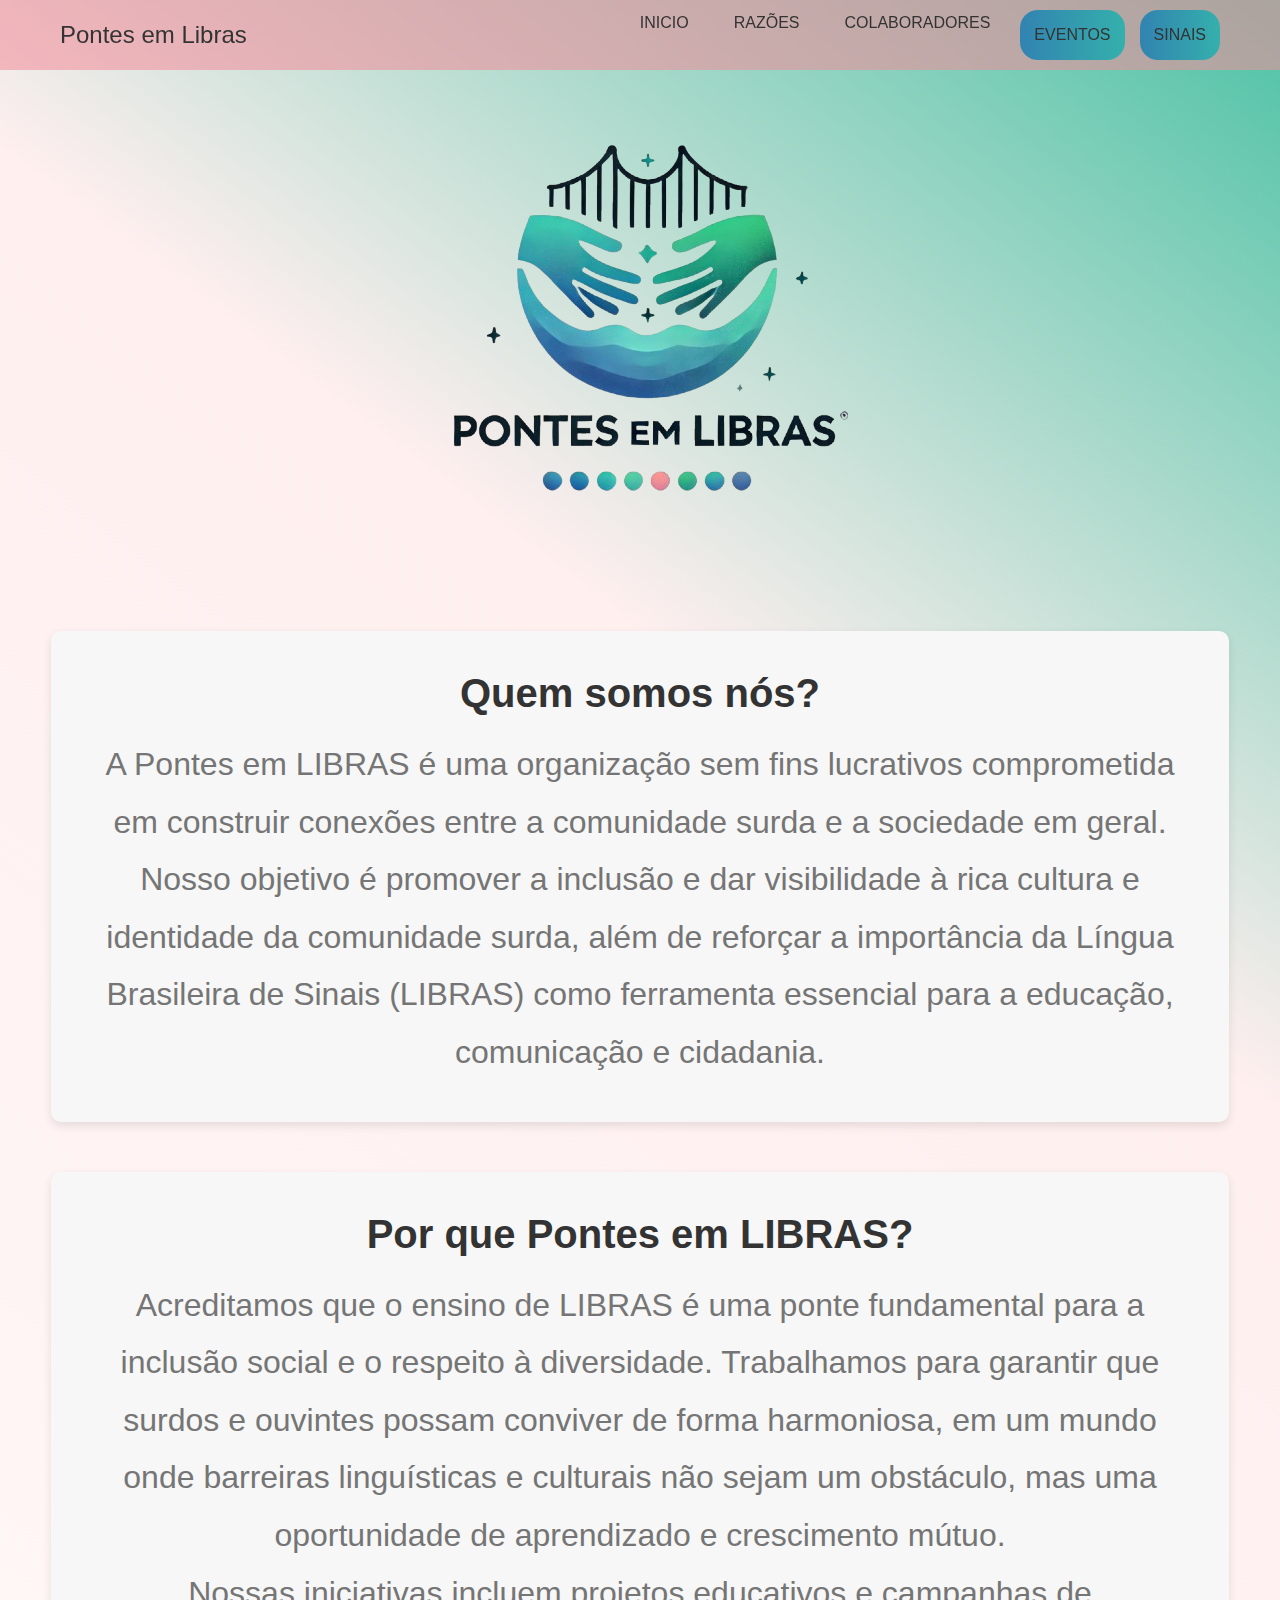
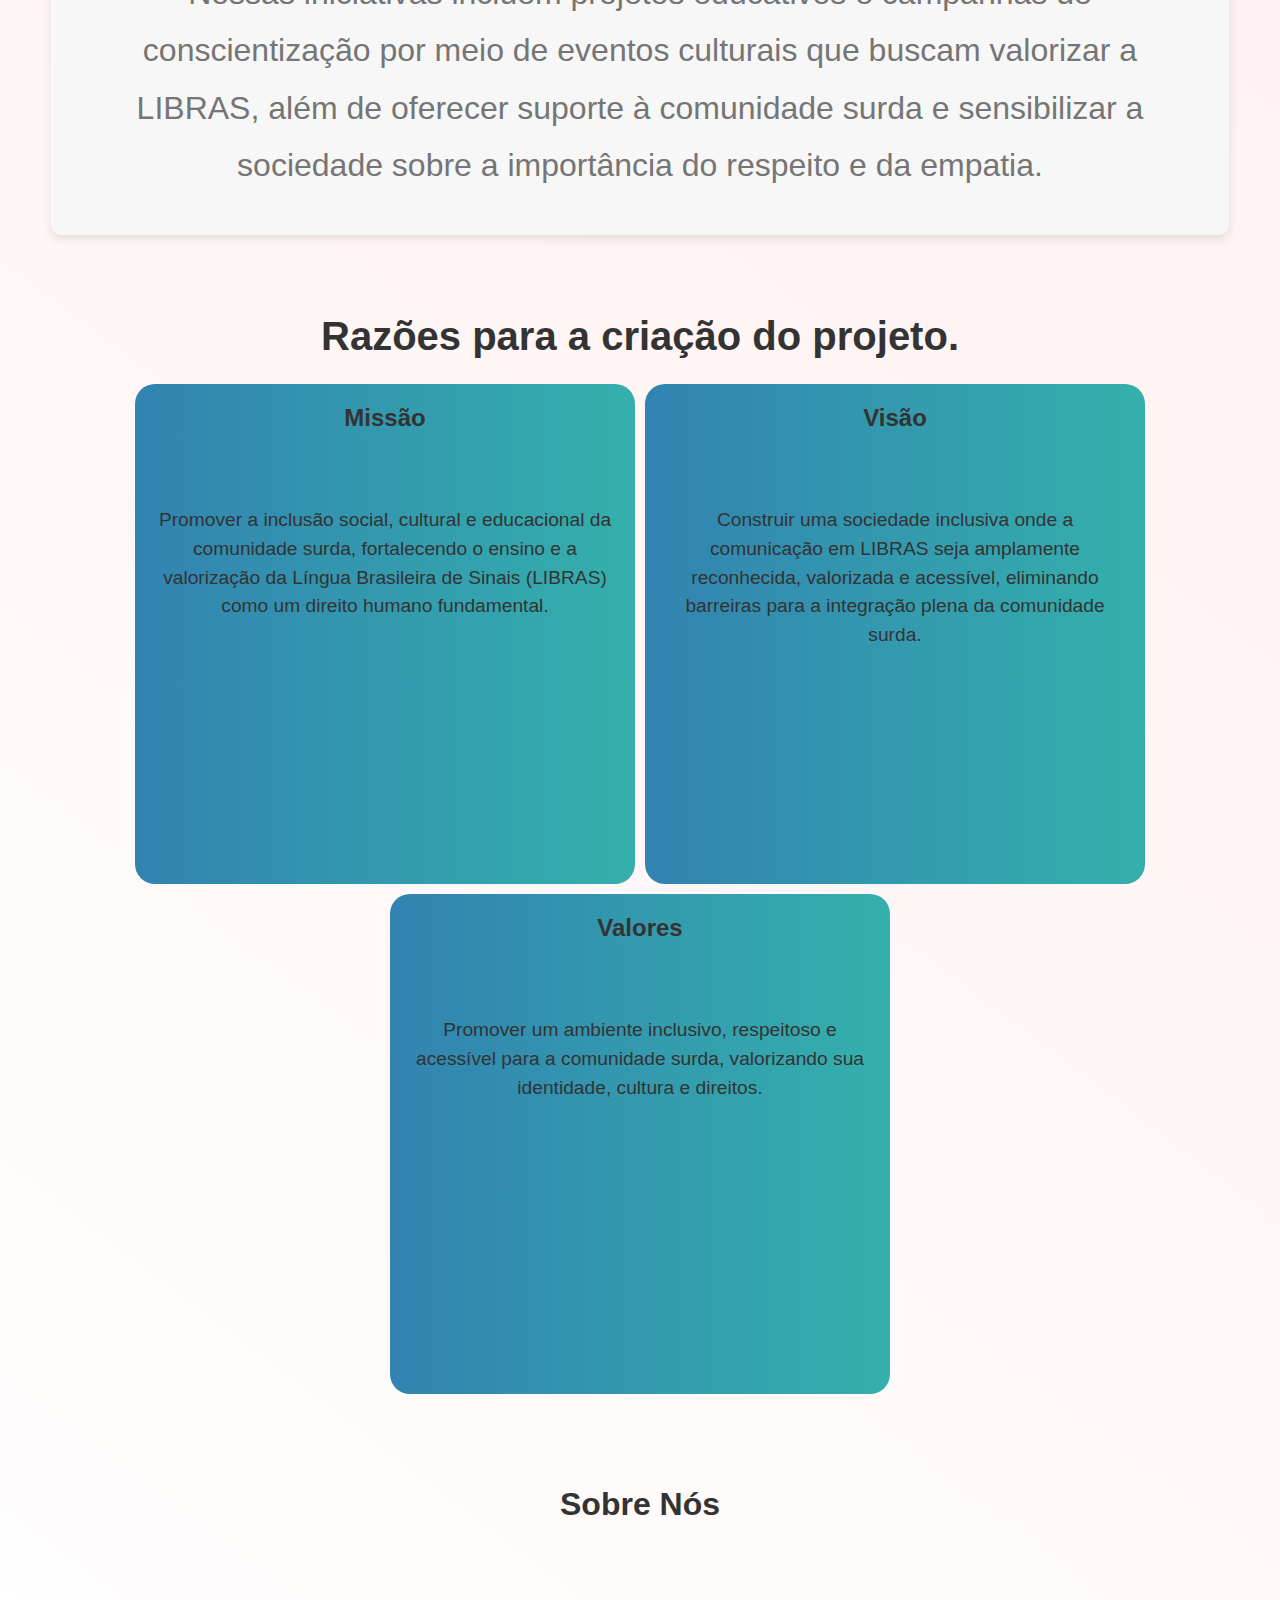
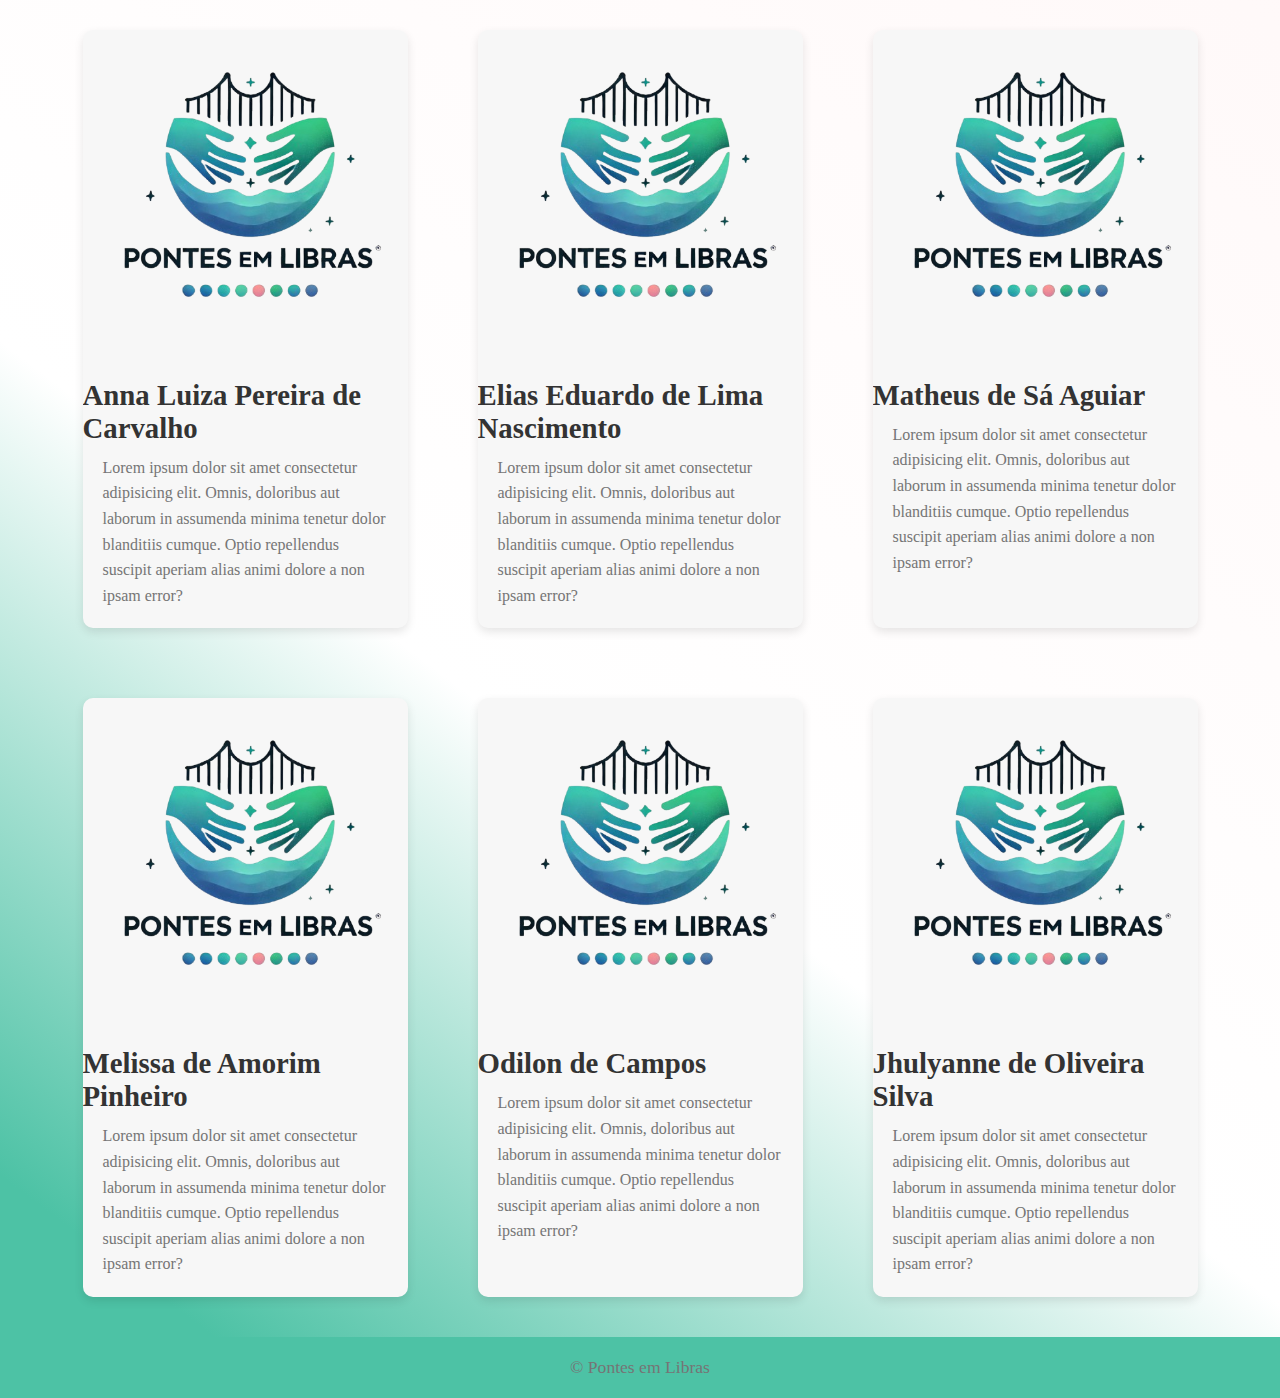
<file: index.html>
<!DOCTYPE html>
<html lang="pt-br">
<head>
    <meta charset="UTF-8">
    <meta name="viewport" content="width=device-width, initial-scale=1.0">
    <meta name="author" content="Matheus de Sá Aguiar">
    <meta name="author" content="Jhulyanne de Oliveira Silva">
    <meta name="author" content="Odilon de Campos">
    <meta name="author" content="Anna Luiza Pereira de Carvalho">
    <meta name="author" content="Elias Eduardo de Lima Nascimento">
    <meta name="author" content="Melissa de Amorim Pinheiro">
    <title>Document</title>
    <link rel="shortcut icon" href="../projeto-final/src/assets/FAVICON/favicon-16x16.png" type="image/x-icon">
    <link rel="stylesheet" href="./global.css">
    <link rel="stylesheet" href="./src/css/landingPage/index.css">
    <link rel="stylesheet" href="./src/css/landingPage/navbar.css">
</head>
<body>
    <header>
        <nav class="navbar"> 
            <div class="navbar-container">
                <a href="#" class="logo">Pontes em Libras</a>
                <button class="menu-toggle" aria-label="Abrir Menu">&#9776;</button>
                <ul class="nav-links">
                    <li><a href="#home">
                        INICIO
                    </a></li>
                    <li><a href="#razao">
                       RAZÕES
                    </a></li>
                    <li>
                        <a href="#participar">
                            COLABORADORES
                        </a>
                    </li>
                    <li class="nav-button">
                        <a href="./src/html/events.html" class="button"><span>EVENTOS</span></a>
                    </li>
                    <li class="nav-button">
                        <a href="./src/html/sinais.html" class="button"><span>SINAIS</span></a>
                    </li>
                </ul>
            </div>
        </nav>
    </header>
    <main>
        
       <div>
           
           <section class="fade-in"  id="home">
               <img src="./src/assets/IMG/Pontes_em_Libras_Transparent.png" alt="logo" id="logo">
            </div>
            <div class="conteiner">
                <div class="cards-tex">
                    <div class="card-tex">
                        <h1>
                            Quem somos nós?
                        </h1>
                        <p>
                            A Pontes em LIBRAS é uma organização sem fins lucrativos comprometida em construir conexões entre a comunidade surda e a sociedade em geral. Nosso objetivo é promover a inclusão e dar visibilidade à rica cultura e identidade da comunidade surda, além de reforçar a importância da Língua Brasileira de Sinais (LIBRAS) como ferramenta essencial para a educação, comunicação e cidadania.
                        </p>
                    </div>
                </div>
            </section>
           <section>
               <div>
                   <div class="cards-tex">
                       <div class="card-tex">
                           <h1>
                               Por que Pontes em LIBRAS?
                           </h1>
                               <p>
                                   Acreditamos que o ensino de LIBRAS é uma ponte fundamental para a inclusão social e o respeito à diversidade. Trabalhamos para garantir que surdos e ouvintes possam conviver de forma harmoniosa, em um mundo onde barreiras linguísticas e culturais não sejam um obstáculo, mas uma oportunidade de aprendizado e crescimento mútuo.
                               </p>
                               <p>
                                   Nossas iniciativas incluem projetos educativos e campanhas de conscientização por meio de eventos culturais que buscam valorizar a LIBRAS, além de oferecer suporte à comunidade surda e sensibilizar a sociedade sobre a importância do respeito e da empatia.
                               </p>
                       </div>
               </div>
           </section>
           <section >
               <div class="conteiner" id="razao">
                   <h1>Razões para a criação do projeto.</h1>
                   <div class="conteiner-flex">
           
                           <div class="card">
                               <h2>Missão</h2>
                               <p>
                                   Promover a inclusão social, cultural e educacional da comunidade surda, fortalecendo o ensino e a valorização da Língua Brasileira de Sinais (LIBRAS) como um direito humano fundamental.
                               </p>
                           </div>
                           <div class="card">
                               <h2>Visão</h2>
                               <p>Construir uma sociedade inclusiva onde a comunicação em LIBRAS seja amplamente reconhecida, valorizada e acessível, eliminando barreiras para a integração plena da comunidade surda.</p>
                           </div>
           
                           <div class="card">
                               <h2>Valores</h2>
                            <p>Promover um ambiente inclusivo, respeitoso e acessível para a comunidade surda, valorizando sua identidade, cultura e direitos.</p>
                           </div>
                   </div>
           
               </div>
           </section>
       </div>
        <section id="participar" class="fade-in">
            <div id="text-sobre">
                <h2>Sobre Nós</h2>
            </div>
            <div class="conteiner-sobre" class="">
                <div class="card-content">
                    <img src="./src/assets/IMG/Pontes_em_Libras_Transparent.png" alt="">
                    <h3>Anna Luiza Pereira de Carvalho</h3>
                    <p>Lorem ipsum dolor sit amet consectetur adipisicing elit. Omnis, doloribus aut laborum in assumenda minima tenetur dolor blanditiis cumque. Optio repellendus suscipit aperiam alias animi dolore a non ipsam error?</p>
                </div>
                <div class="card-content">
                    <img src="./src/assets/IMG/Pontes_em_Libras_Transparent.png" alt="">
                    <h3>Elias Eduardo de Lima Nascimento</h3>
                    <p>Lorem ipsum dolor sit amet consectetur adipisicing elit. Omnis, doloribus aut laborum in assumenda minima tenetur dolor blanditiis cumque. Optio repellendus suscipit aperiam alias animi dolore a non ipsam error?</p>
                </div>
                <div class="card-content">
                    <img src="./src/assets/IMG/Pontes_em_Libras_Transparent.png" alt="">
                    <h3>Matheus de Sá Aguiar</h3>
                    <p>Lorem ipsum dolor sit amet consectetur adipisicing elit. Omnis, doloribus aut laborum in assumenda minima tenetur dolor blanditiis cumque. Optio repellendus suscipit aperiam alias animi dolore a non ipsam error?</p>
                </div>
                
                <div class="card-content">
                    <img src="./src/assets/IMG/Pontes_em_Libras_Transparent.png" alt="">
                    <h3>Melissa de Amorim Pinheiro</h3>
                    <p>Lorem ipsum dolor sit amet consectetur adipisicing elit. Omnis, doloribus aut laborum in assumenda minima tenetur dolor blanditiis cumque. Optio repellendus suscipit aperiam alias animi dolore a non ipsam error?</p>
                </div>
                <div class="card-content">
                    <img src="./src/assets/IMG/Pontes_em_Libras_Transparent.png" alt="">
                    <h3>Odilon de Campos</h3>
                    <p>Lorem ipsum dolor sit amet consectetur adipisicing elit. Omnis, doloribus aut laborum in assumenda minima tenetur dolor blanditiis cumque. Optio repellendus suscipit aperiam alias animi dolore a non ipsam error?</p>
                </div>
                
                <div class="card-content">
                    <img src="./src/assets/IMG/Pontes_em_Libras_Transparent.png" alt="">
                    <h3>Jhulyanne de Oliveira Silva</h3>
                    <p>Lorem ipsum dolor sit amet consectetur adipisicing elit. Omnis, doloribus aut laborum in assumenda minima tenetur dolor blanditiis cumque. Optio repellendus suscipit aperiam alias animi dolore a non ipsam error?</p>
                </div>
            </div>
            
        </section>
    </main>
    <footer class="footer">
        <p>&copy; Pontes em Libras</p>
    </footer>

    <div vw class="enabled">
        <div vw-access-button class="active"></div>
        <div vw-plugin-wrapper>
          <div class="vw-plugin-top-wrapper"></div>
        </div>
      </div>
      <script src="https://vlibras.gov.br/app/vlibras-plugin.js"></script>
      <script>
        new window.VLibras.Widget('https://vlibras.gov.br/app');
      </script>
    <script src="./src/js/landingpage/mobile-navbar.js"></script>
    <script src="./src/js/landingpage/mobile-navbar.js"></script>
</body>
</html>
</file>
<file: global.css>
*{
    margin: 0;
    padding: 0;
    margin: 0;
}
/*armazena as cores do css em  var */
:root {
    /* Cores principais (branding) */
    --primary-color: #3283B1; /* Principal para botões, links ou cabeçalhos */
    --secondary-color: #34B0AC; /* Destaques ou componentes de apoio */
  
    /* Tons complementares */
    --accent-color: #F28C99; /* Destaques chamativos (CTA, botões importantes) */
    --accent-color-trans:#f28c9a91;
    --accent-color-trans-secondary:#f28c9a6b;

    --neutral-color: #4DC2A5; /* Fundo de elementos ou seções neutras */
    --neutral-color-trans:#37d8b0af;

    /* Fundos e superfícies */
    --background-color: #FFFFFF; /* Fundo principal */
    --background-secondary: #F7F7F7; /* Fundos alternativos */
    
  
    /* Texto */
    --text-primary: #333333; /* Texto principal */
    --text-secondary: #757575; /* Subtítulos ou descrições */
    --text-on-dark: #FFFFFF; /* Texto sobre fundos escuros */
  }
  
/*scroll efeito*/
html{
  scroll-behavior: smooth;
}
/* Estilo para a barra de rolagem */
::-webkit-scrollbar {
  width: 8px; /* Largura da barra */
  height: 8px; /* Altura da barra */
}

/* Fundo da barra de rolagem */
::-webkit-scrollbar-track {
  background: var(--secondary-color);
  
  border-radius: 10px;
}

/* Estilo do polegar da barra de rolagem */
::-webkit-scrollbar-thumb {
  background: var(--accent-color);
  border-radius: 10px;
}

/* Efeito de hover no polegar */
::-webkit-scrollbar-thumb:hover {
  background: var(--primary-color);
}
</file>
<file: src/css/landingPage/index.css>
@import url(./../../../global.css); /* Importa um arquivo CSS externo chamado global.css */

* {
    box-sizing: border-box;
}

h1 {
    font-size: clamp(1.5rem, 5vw, 2.5rem);
}

body {
    background: linear-gradient(217deg, var(--neutral-color) 0%, rgb(255, 239, 239) 20%, rgba(255,255,255,1) 81%, var(--neutral-color) 96%);
    /* Define um fundo com um gradiente em três cores distribuídas diagonalmente. */
}


/* Seção Home */
#home {
    display: flex;
    align-items: center;
    justify-content: center;
    /* height: 100vh; */
}

#logo {
    max-width: 100%;
    height: auto;
}

/* Seção "Quem Somos Nós?" */
.cards-tex {
    display: flex;
    flex-wrap: wrap;
    justify-content: space-between; /* Ajusta os cards para se distribuírem melhor */
    gap: 20px;
    margin: 20px 0;
}

.card-tex {
    background-color: var(--background-secondary);
    padding: 40px;
    text-align: center;
    flex: 1 1 calc(33.33% - 20px); /* Ajuste para 3 cards por linha */
    max-width: 100%; /* Permite que o card ocupe toda a largura possível */
    box-shadow: 0 4px 10px rgba(0, 0, 0, 0.1);
    border-radius: 10px;
    margin-bottom: 30px;
}

.card-tex h1 {
    font-size: 2.5rem;
    margin-bottom: 20px;
    color: var(--text-primary);
}

.card-tex p {
    font-size: 2rem;
    line-height: 1.8;
    color: var(--text-secondary);
}


/* Seção "Por que Pontes em LIBRAS?" */
section h1 {
    font-size: 2.5rem;
    margin-bottom: 20px;
    color: var(--text-primary);
}

section p {
    font-size: 1.2rem;
    line-height: 1.8;
    color: var(--text-secondary);
}

/* Seção Sobre Nós */
.conteiner-sobre {
    display: flex;
    justify-content: center;
    flex-wrap: wrap;
    gap: 30px;
    margin-top: 60px;
    animation: zoomIn 1.2s ease-out;
}

.card-content {
    width: 325px;
    background-color: var(--background-secondary);
    border-radius: 10px;
    overflow: hidden;
    box-shadow: 0 4px 10px rgba(0, 0, 0, 0.1);
    margin: 20px;
}

.card-content img {
    width: 100%;
    height: auto;
}

.card-content h3 {
    font-size: 1.8rem;
    margin: 20px 0 10px;
    color: var(--text-primary);
}

.card-content p {
    font-size: 1rem;
    line-height: 1.6;
    color: var(--text-secondary);
    padding: 0 20px 20px;
}

/* Seção Participar */
#text-sobre {
    display: flex;
    justify-content: center;
    align-items: center;
    flex-direction: column;
    height: 10vh;
    font-family: Verdana, Geneva, Tahoma, sans-serif;
    margin-bottom: 30px;
    animation: zoomIn 1.2s ease-out;
}

#text-sobre h2 {
    font-size: 2rem;
    color: var(--text-primary);
}

/* Rodapé */
.footer {
    background: var(--neutral-color);
    text-align: center;
    padding: 20px;
    font-size: 1.1rem;
    color: var(--text-secondary);
    position: relative;
    bottom: 0;
    width: 100%;
}

.footer p {
    margin: 0;
}

/* Efeitos de transição */




/* Responsividade */
@media (max-width: 768px) {
    .card-tex {
        flex: 1 1 100%;
        max-width: 100%;
        padding: 20px;
    }

    .cards-tex {
        flex-direction: column;
        align-items: center;
    }

    .conteiner-flex {
        flex-direction: column;
        gap: 20px;
    }

    .card-content {
        width: 100%;
    }

    .card {
        width: 100%;
        height: auto;
    }

    .conteiner-sobre {
        justify-content: center;
    }
}

@media screen and (max-width: 1024px) {
    /* Para iPad em modo paisagem ou iPad Pro */
    body {
        background: linear-gradient(217deg, var(--neutral-color) 0%, rgb(255, 239, 239) 20%, rgba(255,255,255,1) 81%, var(--neutral-color) 96%);
        background-repeat: round;
    }

    .card-tex {
        flex: 1 1 calc(50% - 20px); /* 2 cards por linha */
    }

    #home {
        min-height: 100vh;
        display: flex;
        flex-wrap: wrap;
    }

    .cards {
        display: flex;
        flex-wrap: wrap;
        gap: 10px;
    }

    .card {
        width: 100%;
    }

    h1 {
        font-size: clamp(1.5rem, 2vw, 2.5rem);
    }

    .card p {
        font-size: clamp(1rem, 1.2vw, 1.5rem);
    }

    .button {
        padding: 10px 20px;
        font-size: clamp(0.9rem, 1.2vw, 1.1rem);
    }

    .footer {
        width: 100%;
        height: auto;
    }

    #logo {
        width: 70%;
        height: auto;
        display: block;
    }

    .custor-buttom {
        display: flex;
        justify-content: space-between;
    }

    .card-content p {
        font-size: 1.8rem;
    }

    .cards-tex h1 {
        font-size: 1.2rem;
    }

    .card-tex p {
        font-size: 0.8rem;
    }
}

@media screen and (max-width: 1024px) {
   
    body {
        background: linear-gradient(217deg, var(--neutral-color) 0%, rgb(255, 239, 239) 20%, rgba(255,255,255,1) 81%, var(--neutral-color) 96%);
        background-repeat: round;
    }

    .card-tex {
        flex: 1 1 100%; /* 100% para telas pequenas como smartphones */
    }

    #home {
        min-height: 80vh;
        display: flex;
        flex-wrap: wrap;
        align-items: center;
        justify-content: center;
    }

    .cards {
        display: flex;
        flex-wrap: wrap;
        gap: 20px; /* Ajustado para melhorar o espaçamento */
    }

    .card {
        width: 65%; /* Ajusta para 45% da largura da tela */
        margin: 10px;
    }

    h1 {
        font-size: clamp(1.5rem, 2.5vw, 2.5rem);
    }

    .card p {
        font-size: clamp(1rem, 1.5vw, 1.5rem);
    }

    .button {
        padding: 10px 20px;
        font-size: clamp(1rem, 1.5vw, 1.2rem);
    }

    .footer {
        width: 100%;
        height: auto;
        padding: 12px 0;
    }

    #logo {
        width: 70%;
        height: auto;
        display: block;
    }

    .custor-buttom {
        display: flex;
        justify-content: space-between;
    }

    .card-content p {
        font-size: 1.5rem;
    }

    .cards-tex h1 {
        font-size: 1.2rem;
    }

    .card-tex p {
        font-size: 1rem;
    }
}

@media (max-width: 1024px) {
    .card {
        flex: 1 1 calc(50% - 20px); /* 2 cards por linha */
    }

    .cards {
        gap: 15px;
    }

    h1 {
        font-size: clamp(1.5rem, 3vw, 2.2rem);
    }
}

@media (max-width: 768px) {
    .card {
        flex: 1 1 100%; /* 1 card por linha */
        max-width: 90%;
    }

    .cards {
        gap: 10px;
    }

    h1 {
        font-size: clamp(1.2rem, 4vw, 1.8rem);
    }

    .card p {
        font-size: 0.9rem;
    }

    .conteiner-flex {
        flex-direction: column;
        gap: 20px;
    }
}

@media (max-width: 480px) {
    .card {
        padding: 15px;
    }

    .card h2 {
        font-size: 1.2rem;
    }

    .card p {
        font-size: 0.8rem;
    }
}


/*misão visão e valor*/
.conteiner-flex{
    display: flex;
    justify-content: center;
    flex-wrap: wrap;
    width: 100%;
}
.conteiner {
    font-family:  Arial, sans-serif; /* Fonte personalizada */
    text-align: center; /* Centraliza o texto */
    padding: 2.5%; /* Espaçamento interno da seção */
}
.conteiner h1{
    font-size: 2.5rem;
}

h1 {
    text-align: center;
    font-size: 24px; /* Tamanho padrão da fonte */
    font-weight: bold; /* Fonte em negrito */
    margin-bottom: 5vh; /* Margem inferior proporcional à altura da tela */
    color: var(--text-primary); /* Cor primária do texto, definida no CSS global */
}


.cards {
    display: flex; /* Ativa o Flexbox */
    justify-content: center; /* Centraliza os cartões horizontalmente */
}

.card {

    background: linear-gradient(90deg, var(--primary-color), var(--secondary-color)); /* Fundo com gradiente horizontal */
    box-sizing: 5px 5px 5px rgba(0,0,0,0.5); /* Bordas e sombras */
    border-radius: 20px; /* Bordas arredondadas */
    padding: 20px; /* Espaçamento interno */
    width: 500px; /* Largura fixa */
    height: 500px; /* Altura fixa */
    color: var(--text-primary); /* Cor do texto */
    flex-direction: column-reverse; /* Organiza elementos em coluna */
    justify-content: space-between; /* Espaça itens dentro da seção */
    text-align: center; /* Centraliza texto */
    margin: 5px;
}

.card h2 {
    font-size: 1.5em; /* Tamanho maior para títulos */
    font-weight: bold; /* Negrito */
    margin-bottom: 16%; /* Margem inferior */
}

.card p {
    font-size: 1.2rem; /* Tamanho da fonte do parágrafo */
    line-height: 1.5; /* Espaçamento entre linhas */
    color: var(--text-primary); /* Cor do texto */
}



/*efeito*/
@keyframes fadeIn {
    from {
        opacity: 0;
    }
    to {
        opacity: 1;
    }
}


.cards-tex ,.card-tex{
    animation: zoomIn 1.2s ease-out;
}  
.conteiner , .card{
    animation: zoomIn 1.2s ease-out;
}
@keyframes zoomIn {
    from {
        transform: scale(0.8);
        opacity: 0;
    }
    to {
        transform: scale(1);
        opacity: 1;
    }
}

#logo {
    animation: zoomIn 1.2s ease-out;
}
</file>
<file: src/css/landingPage/navbar.css>
@import url(./../../../global.css);
/*importando as var do arquivo global*/
header{
    font-family: Arial, Helvetica, sans-serif;
    line-height: 1.6;
}

.navbar{
    position: fixed;
    top: 0;
    width: 100%;
    background-color: var(--accent-color-trans);
    color: var(--text-primary);
    z-index: 1000;
    transition: backgroun-color 0.3s ease, box-shadow 0.3s ease ;
}
.navbar.scrolled{
    background-color:var( --accent-color-trans-secondary) ;
    box-shadow:  0 4px 6px rgba(0, 0, 0, 0.3);
}

.navbar-container{
    max-width: 1200px;
    margin: 0 auto;
    display: flex;
    justify-content: space-between;
    align-items: center;
    padding: 10px 20px;
}

.logo{
    text-decoration: none;
    color: var(--text-primary);
    font-size: 1.5rem;
}

.nav-links{
    list-style: none;
    display: flex;
    gap: 15px;
}
.nav-links a{
    text-decoration: none;
    color:var( --text-primary);
    padding: 8px 15px;
    border-radius: 4px;
    transition: background-color 0.3s;
}

.nav-links a:hover{
    background-color: var(--neutral-color-trans);
    color:var(--background-color);
}

.menu-toggle{
    display: none;
    font-size: 1.5rem;
    background: none;
    border: none;
    color: var(--primary-color);
    cursor: pointer;
}

@media(max-width:768px) {
    .nav-links{
        display: none;
        flex-direction: column;
        background-color: var(--accent-color-trans-secondary);
        position: absolute;
        top: 100%;
        right: 0;
        width: 200px;
        box-shadow: 0 4px 6px rgba(0, 0, 0, 0.2);
    }

    .nav-links.show{
        display: flex;
    }
    .menu-toggle{
        display: block;
    }
}
main{
    margin-top: 60px;

    padding: 20px;
}

.nav-button a{
   
    background: linear-gradient(90deg,var(--primary-color),var(--secondary-color));
    border: none;
    padding: 12px 14px;
    font-size: 16px;
    border-radius: 18px;
    cursor: pointer;
    transition: all 0.3s ease;
    text-decoration: none;
    display: inline-block;
    text-align: center;
}

.nav-button a:hover{
    background: var(--accent-color);
    transform: scale(1.1);/*Aumenta o botão no hover*/
    box-shadow: 0 4px 8px rgba(0, 0, 0, 0.2);
}
</file>
